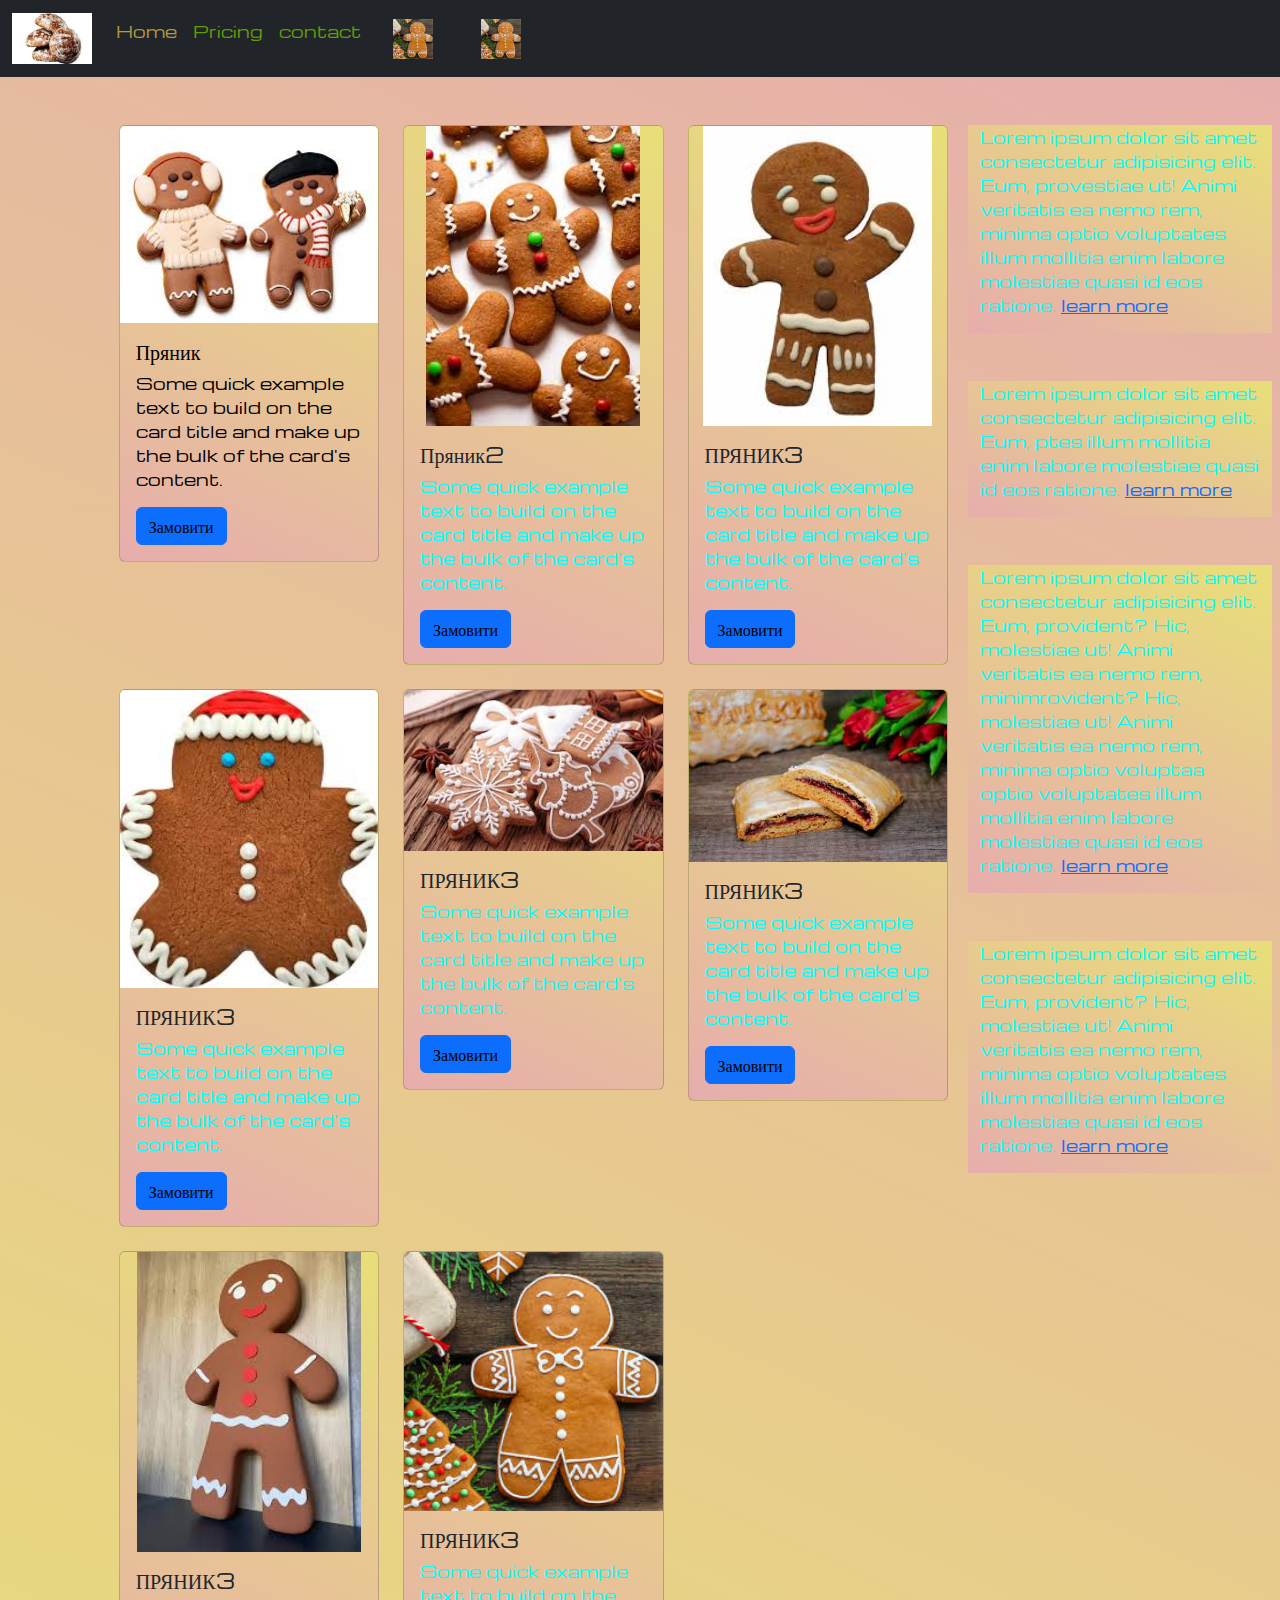
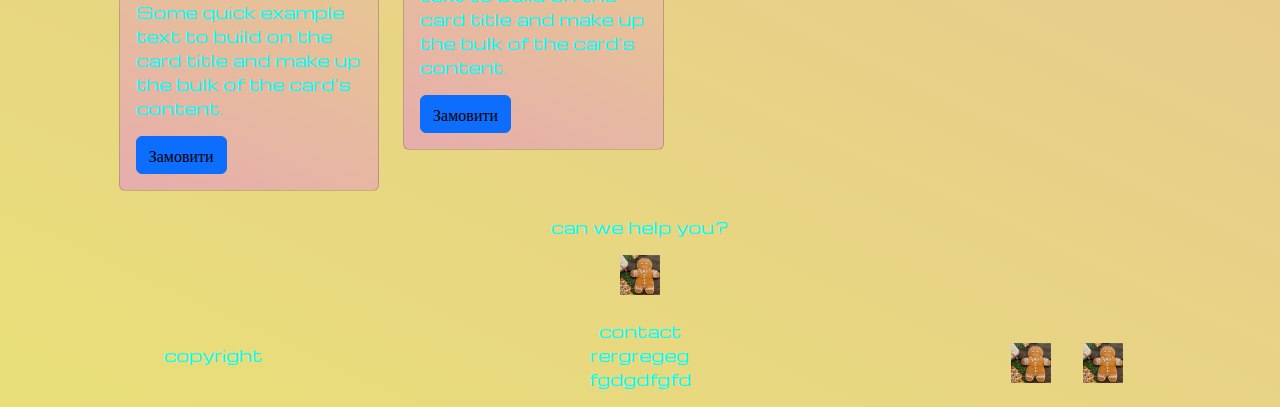
<file: pricing.html>
<!DOCTYPE html>
<html lang="en">

<head>
  <meta charset="UTF-8">
  <meta name="viewport" content="width=device-width, initial-scale=1.0">
  <link href="https://cdn.jsdelivr.net/npm/bootstrap@5.3.3/dist/css/bootstrap.min.css" rel="stylesheet"
    integrity="sha384-QWTKZyjpPEjISv5WaRU9OFeRpok6YctnYmDr5pNlyT2bRjXh0JMhjY6hW+ALEwIH" crossorigin="anonymous">
  <link rel="stylesheet" href="source\styles\mycss.css">
  <title>shop</title>
</head>

<body class="body">
  <header>
    <nav class="navbar navbar-expand-lg bg-dark">
      <div class="container-fluid">
        <a class="navbar-brand" href="/"><img src="source/images/logo.jpg" alt=""></a>
        <button class="navbar-toggler" type="button" data-bs-toggle="collapse" data-bs-target="#navbarNav"
          aria-controls="navbarNav" aria-expanded="false" aria-label="Toggle navigation">
          <span class="navbar-toggler-icon"></span>
        </button>
        <div class="collapse navbar-collapse" id="navbarNav">
          <ul class="navbar-nav">
            <li class="nav-item">
              <a class="nav-link" aria-current="page" href="/">Home</a>
            </li>
            <li class="nav-item">
              <a class="nav-link active" href="pricing.html">Pricing</a>
            </li>
            <li class="nav-item">
              <a class="nav-link active" href="pricing.html">contact</a>
            </li>
            <li class="nav-item">
              <a class="nav-link active" href="pricing.html"><img style="width: 40px; margin-inline: 1em;"
                  src="source/images/8.jpg" alt=""></a>
            </li>
            <li class="nav-item">
              <a class="nav-link active" href="pricing.html"><img style="width: 40px; margin-inline: 1em;"
                  src="source/images/8.jpg" alt=""></a>
            </li>

          </ul>
        </div>
      </div>
    </nav>

  </header>

  <section>
    <div class="container-fluid mt-4">
      <div class="row">
        <div class="col-lg-1">

        </div>
        <div class="col-lg-8 col-md-12">

          <div class="row">
            <div class="col-lg-4 col-md-6 mt-4">
              <div class="card">
                <a href="#"><img src="source/images/1.jpg" class="card-img-top" alt="ПРЯНИК"></a>
                <div class="card-body">
                  <h5 class="card-title"><a href="#">Пряник</a></h5>
                  <p class="card-text"><a href="#">
                      Some quick example text to build on the card title and make up the bulk of the
                      card's
                      content.
                    </a></p>
                  <a href="#" class="btn btn-primary">Замовити</a>
                </div>
              </div>
            </div>
            <div class="col-lg-4 col-md-6 mt-4">
              <div class="card">
                <img src="source/images/2.jpg" class="card-img-top" alt="GhzYBR">
                <div class="card-body">
                  <h5 class="card-title">Пряник2</h5>
                  <p class="card-text">Some quick example text to build on the card title and make up the bulk of the
                    card's
                    content.</p>
                  <a href="#" class="btn btn-primary">Замовити</a>
                </div>
              </div>
            </div>
            <div class="col-lg-4 col-md-6 mt-4">
              <div class="card">
                <img src="source/images/3.jpg" class="card-img-top" alt="ПРЯНИК3">
                <div class="card-body">
                  <h5 class="card-title">ПРЯНИК3</h5>
                  <p class="card-text">Some quick example text to build on the card title and make up the bulk of the
                    card's
                    content.</p>
                  <a href="#" class="btn btn-primary">Замовити</a>
                </div>
              </div>
            </div>
            <div class="col-lg-4 col-md-6 mt-4">
              <div class="card">
                <img src="source/images/4.jpg" class="card-img-top" alt="ПРЯНИК3">
                <div class="card-body">
                  <h5 class="card-title">ПРЯНИК3</h5>
                  <p class="card-text">Some quick example text to build on the card title and make up the bulk of the
                    card's
                    content.</p>
                  <a href="#" class="btn btn-primary">Замовити</a>
                </div>
              </div>
            </div>
            <div class="col-lg-4 col-md-6 mt-4">
              <div class="card">
                <img src="source/images/5.jpg" class="card-img-top" alt="ПРЯНИК3">
                <div class="card-body">
                  <h5 class="card-title">ПРЯНИК3</h5>
                  <p class="card-text">Some quick example text to build on the card title and make up the bulk of the
                    card's
                    content.</p>
                  <a href="#" class="btn btn-primary">Замовити</a>
                </div>
              </div>
            </div>
            <div class="col-lg-4 col-md-6 mt-4">
              <div class="card">
                <img src="source/images/6.jpg" class="card-img-top" alt="ПРЯНИК3">
                <div class="card-body">
                  <h5 class="card-title">ПРЯНИК3</h5>
                  <p class="card-text">Some quick example text to build on the card title and make up the bulk of the
                    card's
                    content.</p>
                  <a href="#" class="btn btn-primary">Замовити</a>
                </div>
              </div>
            </div>
            <div class="col-lg-4 col-md-6 mt-4">
              <div class="card">
                <img src="source/images/7.jpg" class="card-img-top" alt="ПРЯНИК3">
                <div class="card-body">
                  <h5 class="card-title">ПРЯНИК3</h5>
                  <p class="card-text">Some quick example text to build on the card title and make up the bulk of the
                    card's
                    content.</p>
                  <a href="#" class="btn btn-primary">Замовити</a>
                </div>
              </div>
            </div>
            <div class="col-lg-4 col-md-6 mt-4">
              <div class="card">
                <img src="source/images/8.jpg" class="card-img-top" alt="ПРЯНИК3">
                <div class="card-body">
                  <h5 class="card-title">ПРЯНИК3</h5>
                  <p class="card-text">Some quick example text to build on the card title and make up the bulk of the
                    card's
                    content.</p>
                  <a href="#" class="btn btn-primary">Замовити</a>
                </div>
              </div>
            </div>

          </div>

        </div>
        <div class="col-lg-3 col-md-12">
          <div class="row px-2">
            <div class="col-lg-12 sidebar my-4">
              <p>
                Lorem ipsum dolor sit amet consectetur adipisicing elit. Eum, provestiae ut! Animi veritatis ea nemo
                rem, minima optio voluptates illum mollitia enim labore molestiae quasi id eos ratione. <a
                  href="3">learn more</a>
              </p>
            </div>
            <div class="col-lg-12 sidebar my-4">
              <p>
                Lorem ipsum dolor sit amet consectetur adipisicing elit. Eum, ptes illum mollitia enim labore molestiae
                quasi id eos ratione. <a href="3">learn more</a>
              </p>
            </div>
            <div class="col-lg-12 sidebar my-4">
              <p>
                Lorem ipsum dolor sit amet consectetur adipisicing elit. Eum, provident? Hic, molestiae ut! Animi
                veritatis ea nemo rem, minimrovident? Hic, molestiae ut! Animi veritatis ea nemo rem, minima optio
                voluptaa optio voluptates illum mollitia enim labore molestiae quasi id eos ratione. <a href="3">learn
                  more</a>
              </p>
            </div>
            <div class="col-lg-12 sidebar my-4">
              <p>
                Lorem ipsum dolor sit amet consectetur adipisicing elit. Eum, provident? Hic, molestiae ut! Animi
                veritatis ea nemo rem, minima optio voluptates illum mollitia enim labore molestiae quasi id eos
                ratione. <a href="3">learn more</a>
              </p>
            </div>

          </div>

        </div>
      </div>
      
    <div class="col-lg-12 col-md-12 text-center mt-4">
        <p>can we help you?</p>
    </div>

    <div class="col-lg-12 col-md-12 text-center">
        <img class="call-anim" style="width: 40px; " src="source/images/8.jpg" alt="">

    </div>


    </div>

  </section>

  <footer class="mt-4">
    <div class="container-fluid">
      <div class="row">
        <div class="col-lg-4 col-md-12 footer-text text-center">
          <p>copyright</p>
        </div>
        <div class="col-lg-4 col-md-12 footer-text text-center">
          <p>contact
            <br>rergregeg
            <br>fgdgdfgfd
          </p>

        </div>
        <div class="col-lg-4 col-md-12 media-links">
          <img style="width: 40px; margin-inline: 1em;" src="source/images/8.jpg" alt="">
          <img style="width: 40px;margin-inline: 1em;" src="source/images/8.jpg" alt="">

        </div>
      </div>
    </div>

  </footer>





  <script src="https://cdn.jsdelivr.net/npm/bootstrap@5.3.3/dist/js/bootstrap.bundle.min.js"
    integrity="sha384-YvpcrYf0tY3lHB60NNkmXc5s9fDVZLESaAA55NDzOxhy9GkcIdslK1eN7N6jIeHz"
    crossorigin="anonymous"></script>
</body>

</html>
</file>
